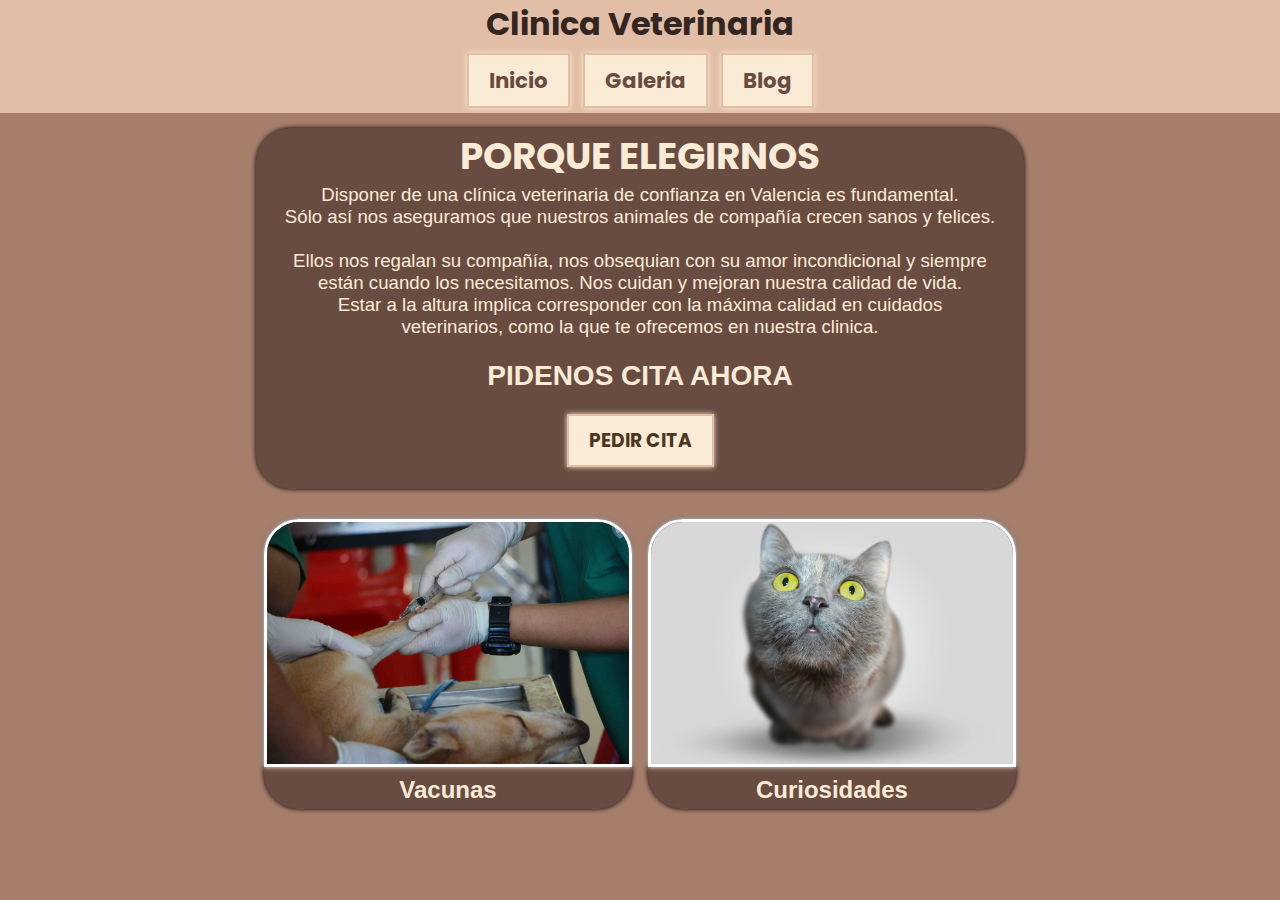
<file: index.html>
<!DOCTYPE html>
<html lang="en">
<head>
    <meta charset="UTF-8">
    <meta name="viewport" content="width=device-width, initial-scale=1.0">

    <link rel="stylesheet" href="CSS/estilos.css">
    <link rel="shortcut icon" href="images/" type="image/png">

    <meta charset="UTF-8">
    <meta name="ClinicaVeterinaria" content="clincia veterinaria">
    <meta name="author" content="Edgar Lopez">
    <meta name="description" content="Pagina principal-Clinica">
    <meta name="copyright" content="Edgar Lopez">
    <meta name="keywords" content="Clinica, clinica, clinica veterinaria, veterinario">
    <meta name="organization" content="EddyjejeXD">
    <meta name="language" content="es">
    <title>Clincia Veterinaria - Home</title>
</head>

<body>
    <main>
        <header>

            <h1>Clinica Veterinaria</h1>

            <nav class="menu">
                <ul>
                    <li><a href="index.html">Inicio</a></li>
                    <li><a href="galeria.html">Galeria</a></li>
                    <li><a href="blog.html">Blog</a></li>
                </ul>
            </nav>


        </header>
        <section class="seccionPrincipal">

            <div class="contenedorA">

                <div class="contenidoA">

                    <h1>PORQUE ELEGIRNOS</h1>

                    <p>Disponer de una clínica veterinaria de confianza en Valencia es fundamental. <br>
                        Sólo así nos aseguramos que nuestros animales de compañía crecen sanos y felices. <br>

                        <br>

                        Ellos nos regalan su compañía, nos obsequian con su amor incondicional y siempre <br>
                        están cuando los necesitamos. Nos cuidan y mejoran nuestra calidad de vida. <br>
                        Estar a la altura implica corresponder con la máxima calidad en cuidados <br>
                        veterinarios, como la que te ofrecemos en nuestra clinica. <br>
                    </p>

                    <br>

                    <h2>PIDENOS CITA AHORA</h2>

                    <br>

                    <div class="boton">
                        <a href="pedircita.html">PEDIR CITA</a>
                    </div>

                    <br>

                </div>

            </div>

            <div class="contenedorB">

                <div class="contenedorC">

                    <div class="contenidoC">

                        <figure>
                            <img src="images/pinchazo.jpg" alt="gato">

                        </figure>

                        <h2>Vacunas</h2>

                    </div>

                </div>

                <div class="contenedorC">

                    <div class="contenidoC">

                        <figure>
                            <img src="images/gato.jpg" alt="gato">

                        </figure>

                        <h2>Curiosidades</h2>

                    </div>

                </div>

            </div>

        </section>
    </main>
</body>
</html>
</file>
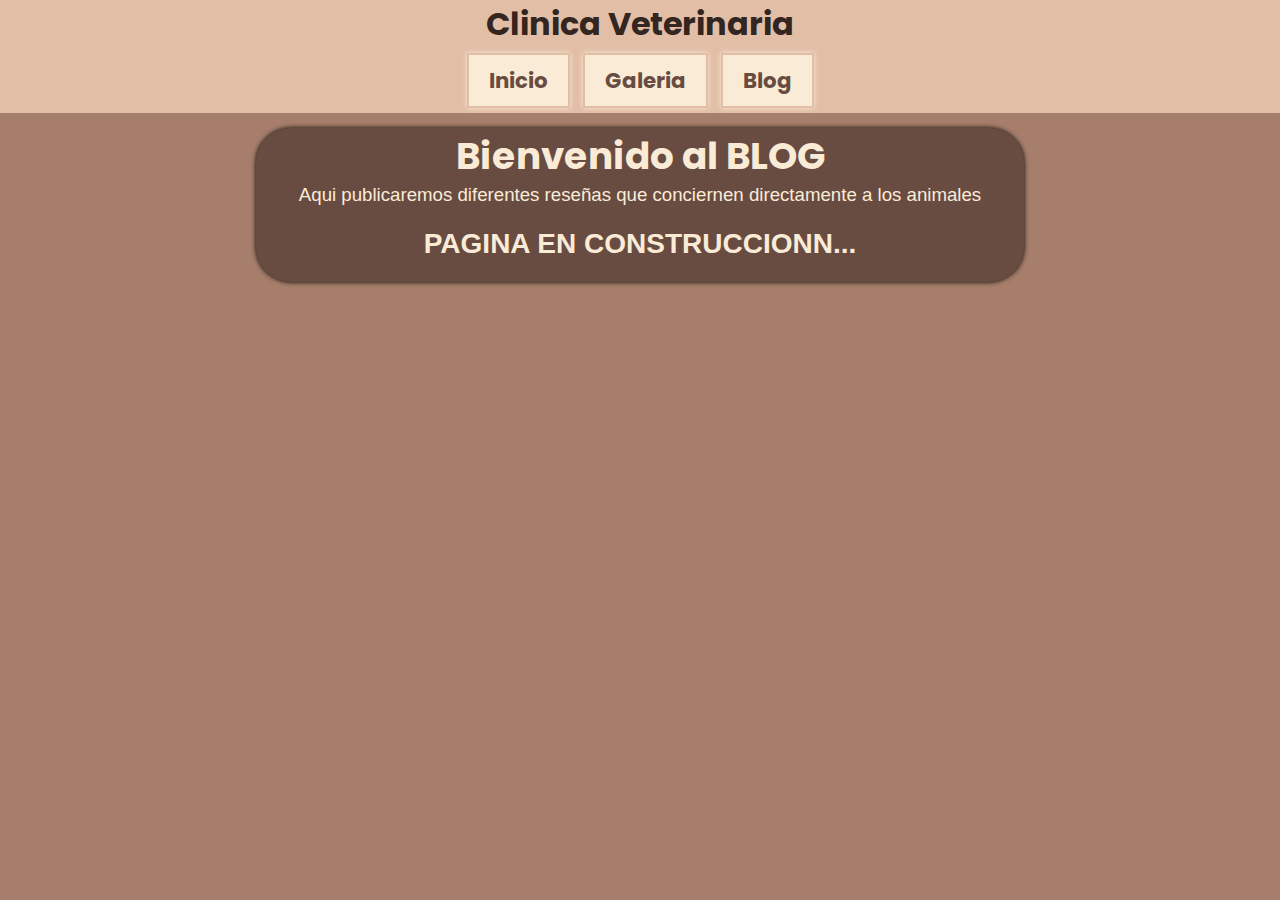
<file: blog.html>
<!DOCTYPE html>
<html lang="en">
<head>
    <meta charset="UTF-8">
    <meta name="viewport" content="width=device-width, initial-scale=1.0">

    <link rel="shortcut icon" href="images/clinicaveterinaria.png" type="image/png">
    <link rel="stylesheet" href="CSS/estilos.css">

    <meta charset="UTF-8">
    <meta name="ClinicaVeterinaria" content="clincia veterinaria">
    <meta name="author" content="Edgar Lopez">
    <meta name="description" content="Pagina principal-Clinica">
    <meta name="copyright" content="Edgar Lopez">
    <meta name="keywords" content="Clinica, clinica, clinica veterinaria, veterinario">
    <meta name="organization" content="EddyjejeXD">
    <meta name="language" content="es">
    <title>Clincia Veterinaria - Blog</title>
</head>

<body>
    <main>
        <header>

            <h1>Clinica Veterinaria</h1>

            <nav class="menu">
                <ul>
                    <li><a href="index.html">Inicio</a></li>
                    <li><a href="galeria.html">Galeria</a></li>
                    <li><a href="blog.html">Blog</a></li>
                </ul>
            </nav>

        </header>
        <section>
            <div class="contenedorA">
                <div class="contenidoA">
                    <h1>Bienvenido al BLOG</h1>

                    <p>Aqui publicaremos diferentes reseñas que conciernen directamente a los animales</p>



                    <br>

                    <h2>PAGINA EN CONSTRUCCIONN...</h2>

                    <br>

                </div>
            </div>
        </section>

    </main>
</body>
</html>
</file>
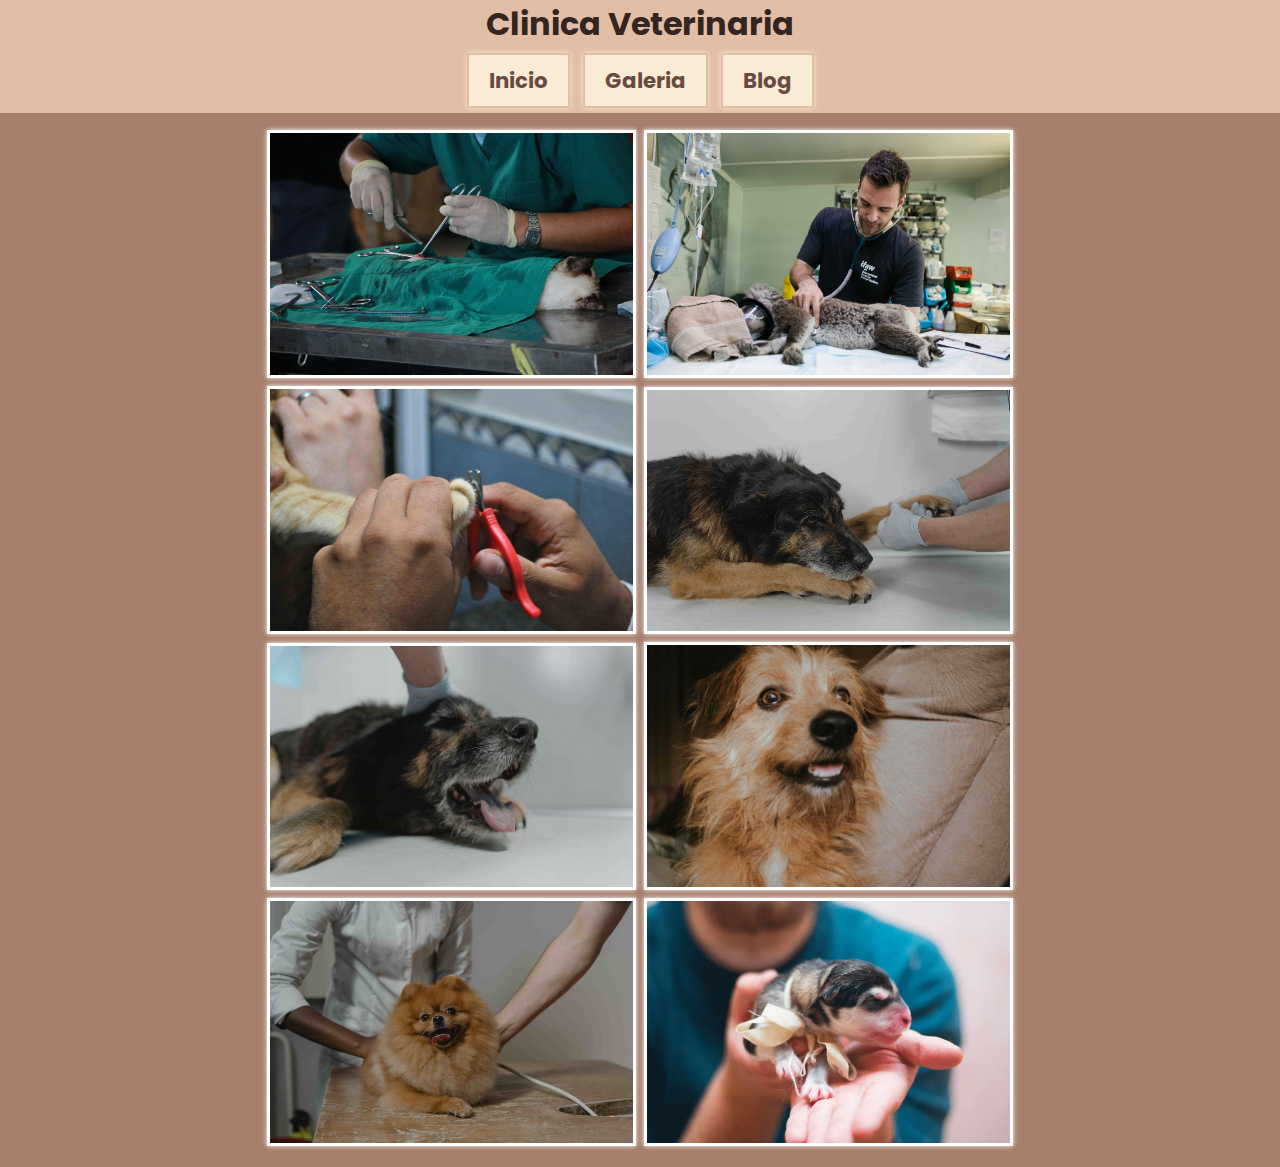
<file: galeria.html>
<!DOCTYPE html>
<html lang="en">
<head>
    <meta charset="UTF-8">
    <meta name="viewport" content="width=device-width, initial-scale=1.0">

    <link rel="shortcut icon" href="images/clinicaveterinaria.png" type="image/png">
    <link rel="stylesheet" href="CSS/estilos.css">

    <meta charset="UTF-8">
    <meta name="ClinicaVeterinaria" content="clincia veterinaria">
    <meta name="author" content="Edgar Lopez">
    <meta name="description" content="Pagina principal-Clinica">
    <meta name="copyright" content="Edgar Lopez">
    <meta name="keywords" content="Clinica, clinica, clinica veterinaria, veterinario">
    <meta name="organization" content="EddyjejeXD">
    <meta name="language" content="es">
    <title>Clincia Veterinaria - Galeria</title>
</head>

<body>
    <main>
        <header>

            <h1>Clinica Veterinaria</h1>

            <nav class="menu">
                <ul>
                    <li><a href="index.html">Inicio</a></li>
                    <li><a href="galeria.html">Galeria</a></li>
                    <li><a href="blog.html">Blog</a></li>
                </ul>
            </nav>

        </header>
        <section>
            <div class="contenedorB">
                <div class="contenedorE">

                    <img src="images/operacion.jpg" alt="operacion">
                    <img src="images/koala.jpg" alt="koala">

                </div>

                <div class="contenedorE">

                    <img src="images/uñas.jpg" alt="cortar uñas">
                    <img src="images/patita.jpg" alt="patita">
   
                </div>

                <div class="contenedorE">

                    <img src="images/bbostezo.jpg" alt="bostezar">
                    <img src="images/felix.jpg" alt="felix">
   
                </div>

                <div class="contenedorE">

                    <img src="images/chiguagua.jpg" alt="chiguagua">
                    <img src="images/bebe.jpg" alt="bebe">
   
                </div>
            
            </div>
        </section>

    </main>
</body>
</html>
</file>
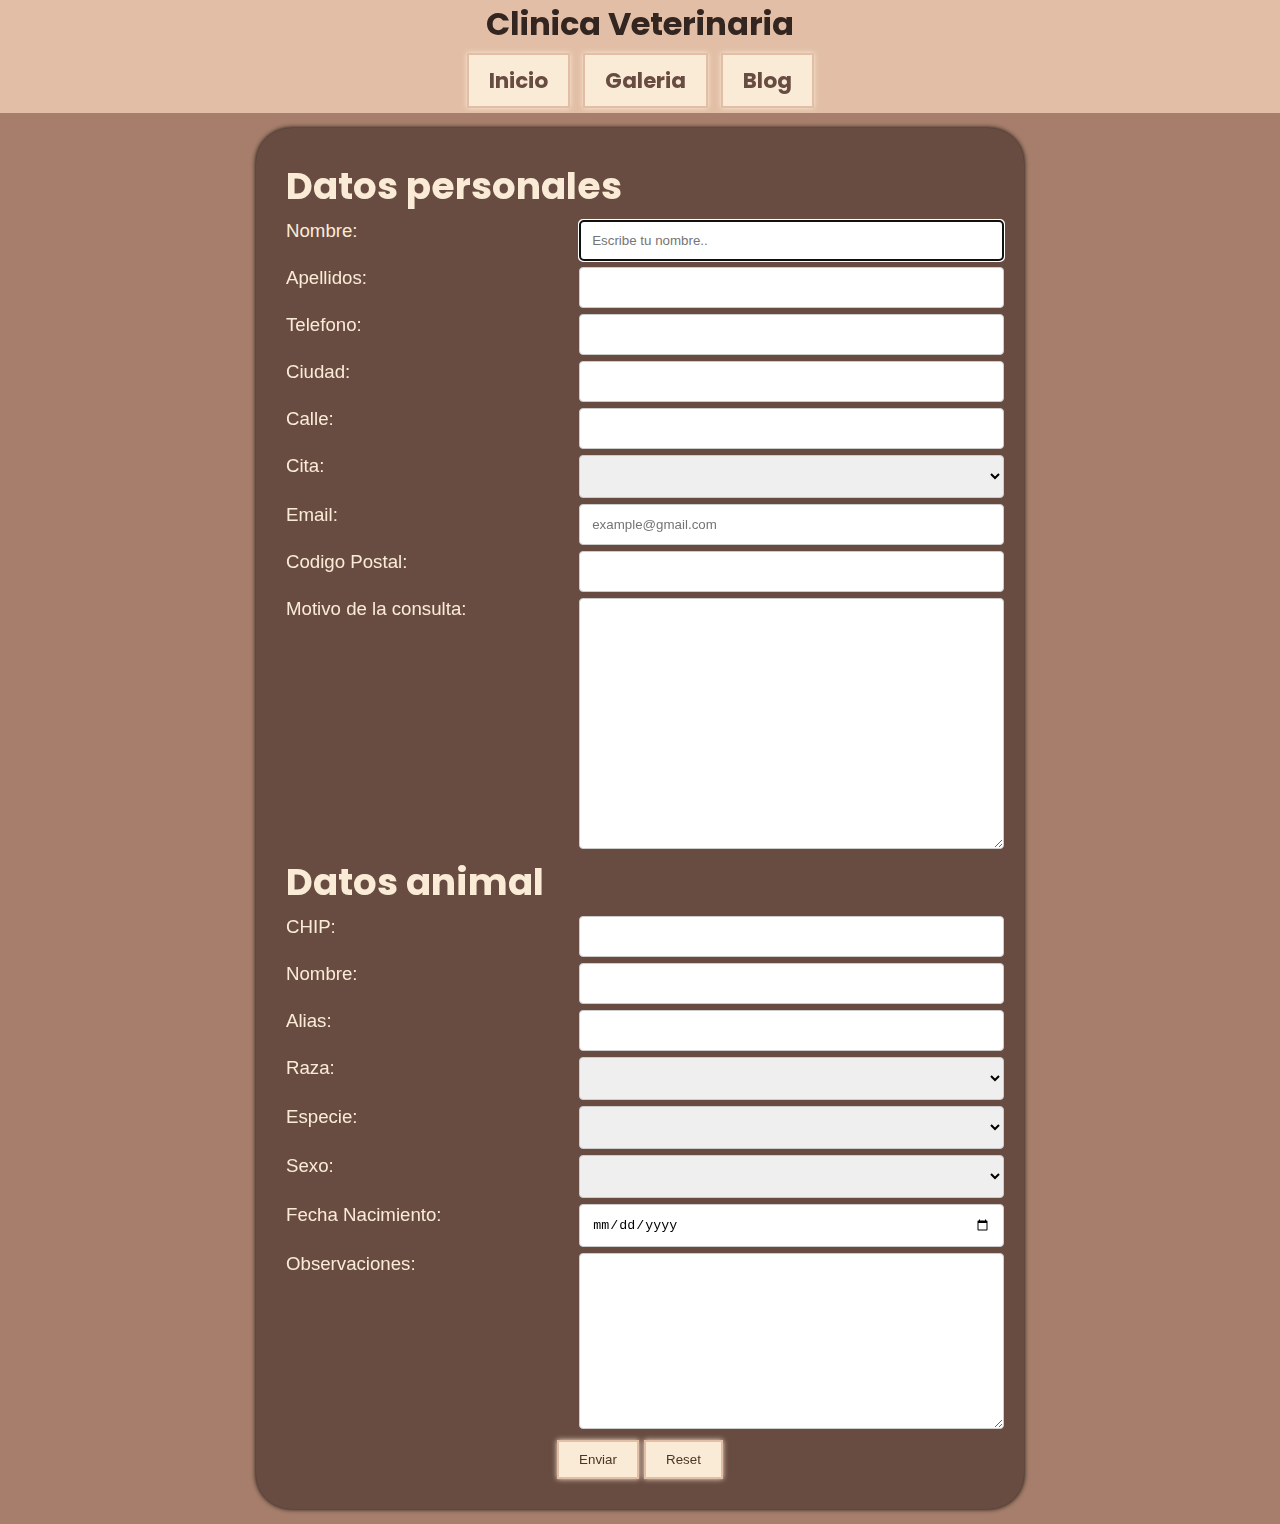
<file: pedircita.html>
<!DOCTYPE html>
<html lang="en">
<head>
    <meta charset="UTF-8">
    <meta name="viewport" content="width=device-width,initial-scale=1,maximum-scale=1,user-scalable=no">

    <meta http-equiv="X-UA-Compatible" content="IE=edge,chrome=1">
    <meta name="HandheldFriendly" content="true">

    <link rel="shortcut icon" href="images/clinicaveterinaria.png" type="image/png">
    <link rel="stylesheet" href="CSS/estilos.css">

    <meta charset="UTF-8">
    <meta name="ClinicaVeterinaria" content="clincia veterinaria">
    <meta name="author" content="Edgar Lopez">
    <meta name="description" content="Pagina principal-Clinica">
    <meta name="copyright" content="Edgar Lopez">
    <meta name="keywords" content="contacto, Clinica, clinica, clinica veterinaria, veterinario">
    <meta name="organization" content="EddyjejeXD">
    <meta name="language" content="es">
    <title>Clincia Veterinaria - Contacto</title>
</head>

<body>
    <main>
        <header>
            <h1>Clinica Veterinaria</h1>

            <nav class="menu">
                <ul>
                    <li><a href="index.html">Inicio</a></li>
                    <li><a href="galeria.html">Galeria</a></li>
                    <li><a href="blog.html">Blog</a></li>
                </ul>
            </nav>

        </header>
        <section class="seccionFormulario">
            <div class="contenedorD">

                <div class="contenidoD">
                    <form method="post" id="formulario" name="formulario" action="">

                        <h1>Datos personales</h1>

                        <div class="fila">
                            <div class="columna25">
                                <label for="id_nombre">Nombre:</label>
                            </div>
                            <div class="columna75">
                                <input type="text" name="id_nombre" id="id_nombre" placeholder="Escribe tu nombre.." autofocus>   
                            </div>
                        </div>

                        <div class="fila">
                            <div class="columna25">
                                <label for="id_apellidos">Apellidos: </label>
                            </div>
                            <div class="columna75">
                                <input type="text" name="id_apellidos" id="id_apellidos"> 
                            </div>
                        </div>

                        <div class="fila">
                            <div class="columna25">
                                <label for="id_tel">Telefono: </label>
                            </div>
                            <div class="columna75">
                                <input type="text"  name="id_tel" id="id_tel">
                            </div>
                        </div>

                        <div class="fila">
                            <div class="columna25">
                                <label for="id_poblacion">Ciudad: </label>
                            </div>
                            <div class="columna75">
                                <input type="text" name="id_poblacion" id="id_poblacion">    
                            </div>
                        </div>

                        <div class="fila">
                            <div class="columna25">
                                <label for="id_poblacion">Calle: </label>
                            </div>
                            <div class="columna75">
                                <input type="text" name="id_poblacion" id="id_poblacion">    
                            </div>
                        </div>

                        <div class="fila">
                            <div class="columna25">
                                <label for="id_preferenciacita">Cita:</label>
                            </div>
                            <div class="columna75">
                                <select name="id_preferenciacita" id="id_preferenciacita">
                                    <optgroup  label=" PREFERENCIA DE HORARIO DE CITA">
                                        <option value="" selected></option>
                                        <option value="">Mañanas</option>
                                        <option value="">Tardes</option>
                                    </optgroup>
                                </select>   
                            </div>
                        </div>

                        <div class="fila">
                            <div class="columna25">
                                <label for="id_email">Email: </label>
                            </div>
                            <div class="columna75">
                                <input type="email" name="id_email" id="id_email" placeholder="example@gmail.com"> 
                            </div>
                        </div>

                        <div class="fila">
                            <div class="columna25">
                                <label for="id_codigopostal">Codigo Postal:</label>
                            </div>
                            <div class="columna75">
                                <input type="text" pattern="[0-9]{5}" name="id_codigopostal" id="id_codigopostal"  title="Inserte los 5 numeros de su codigo postal" >   
                            </div>
                        </div>

                        <div class="fila">
                            <div class="columna25">
                                <label for="id_motivoconsulta">Motivo de la consulta: </label>
                            </div>
                            <div class="columna75">
                                <textarea name="id_motivoconsulta" id="id_motivoconsulta" cols="120" rows="15"></textarea>
                            </div>
                        </div>

                        
                        <h1>Datos animal</h1>
                        

                        <div class="fila">
                            <div class="columna25">
                                <label for="id_chip">CHIP:</label> 
                            </div>
                            <div class="columna75">
                                <input type="text" name="chip" id="id_chip" maxlength="50">
                            </div>
                        </div>

                        <div class="fila">
                            <div class="columna25">
                                <label for="id_nombreanimal">Nombre:</label>
                            </div>
                            <div class="columna75">
                                <input type="text" name="nombreanimal" id="id_nombreanimal">
                            </div>
                        </div>

                        <div class="fila">
                            <div class="columna25">
                                <label for="id_alias">Alias: </label>  
                            </div>
                            <div class="columna75">
                                <input type="text" name="alias" id="id_alias">
                            </div>
                        </div>

                        <div class="fila">
                            <div class="columna25">
                                <label for="id_razas">Raza: </label> 
                            </div>
                            <div class="columna75">
                                <select name="razas" id="id_razas">
                                    <optgroup  label="Raza">
                                        <option value="" selected></option>
                                        <option value=""></option>
                                        <option value=""></option>
                                        <option value=""></option>
                                        <option value=""></option>
                                    </optgroup>
                                </select>
                            </div>
                        </div>

                        <div class="fila">
                            <div class="columna25">
                                <label for="id_especies">Especie: </label>
                            </div>
                            <div class="columna75">
                                <select name="especies" id="id_especies">
                                    <optgroup  label="especie">
                                        <option value="" selected></option>
                                        <option value=""></option>
                                        <option value=""></option>
                                        <option value=""></option>
                                        <option value=""></option>
                                    </optgroup>
                                </select>
                            </div>
                        </div>

                        <div class="fila">
                            <div class="columna25">
                                <label for="id_sexos">Sexo: </label>
                            </div>
                            <div class="columna75">
                                <select name="id_sexos" id="id_sexos" >
                                    <optgroup  label="sexo">
                                        <option value="" selected></option>
                                        <option value="macho">Macho</option>
                                        <option value="hembra">Hembra</option>
                                    </optgroup>
                                </select>
                            </div>
                        </div>

                        <div class="fila">
                            <div class="columna25">
                                <label for="id_fechanacimiento">Fecha Nacimiento: </label>
                            </div>
                            <div class="columna75">
                                <input type="date" name="id_fechanacimiento" id="id_fechanacimiento"> 
                            </div>
                        </div>

                        <div class="fila">
                            <div class="columna25">
                                <label for="id_observaciones">Observaciones: </label>
                            </div>
                            <div class="columna75">
                                <textarea name="observaciones" id="id_observaciones" cols="120" rows="10"></textarea>
                            </div>
                        </div>

                        <div class="fila">
                            <div class="columna25">
                                
                            </div>
                            <div class="columna75">
                                
                            </div>
                        </div>
                        

                        

                        <div class="fila2">
                            <div class="botones">
                                <input type="submit" value="Enviar">
                                <input type="reset" value="Reset">
                            </div>
                        </div>
                    </form>
                </div>
               
            </div>
        </section>

    </main>
</body>
</html>
</file>
<file: CSS/estilos.css>
* {
    box-sizing: border-box;
    margin: 0;
    padding: 0;
}

body {
    background-color:  #A67E6B;
}


/*TITULO*/
header {
    text-align: center;
    background-color: #E2BEA6;
    font-family: "Poppins-Bold";
    color:#33251f;

}



/*MENU DE NAVEGACION */

.menu {
    overflow: auto;
    text-align: center;
}
  
.menu li{
    display: inline-block;
    padding: 5px;
}

nav a:link, a:visited{
    background-color:#faebd7;
    color: #694C41;
    padding: 10px 20px;
    text-align: center;
    text-decoration: none;
    display: inline-block;
    border:#E2BEA6 2px solid;
    box-shadow: 0px 0px 5px #faebd7;
    font-size: 16pt;


}

nav a:hover, a:active {
    background-color: #E2BEA6 ;
    color: black;
    border:#faebd7 2px solid;
    box-shadow: 0px 0px 5px #E2BEA6;

}

/*SECCION PRINCIPAL*/


/*CONTENEDOR A*/

.contenedorA{
    background-color: #694C41;
    border-radius: 35px;
    width: 60%;
    margin: 15px auto;
    box-shadow: 0px 0px 5px black;
    text-align: center;
    
}

.contenidoA h1{
    font-family: "Poppins-Bold";
}

.contenidoA{
    font-family: 'Segoe UI', Tahoma, Geneva, Verdana, sans-serif;
    font-size: 14pt;
    color: #faebd7;
    text-align: center;
}

/*CONTENEDOR B*/
.contenedorB{
    width: 60%;
    margin: 15px auto;
    text-align: center;
}


/*CONTENEDOR C*/
.contenedorC {
    background-color: #694C41;
    border-radius: 35px;
    width: 48%;
    margin: 15px 1%;
    box-shadow: 0px 0px 5px black;
    float: left;
}

.contenidoC img{
    width: 100%;
    border-top-left-radius: 35px;
    border-top-right-radius: 35px;
    box-shadow: 0px 0px 5px white;
    border: white 3px solid;
}

.contenidoC h2{
    font-family: 'Segoe UI', Tahoma, Geneva, Verdana, sans-serif;
    padding: 5px;
    text-align: center;
    color: #faebd7;
}

/*CONTENEDOR D*/
.contenedorD{
    background-color: #694C41;
    border-radius: 35px;
    width: 60%;
    margin: 15px auto;
    box-shadow: 0px 0px 5px black;
}

.contenidoD h1{
    font-family: "Poppins-Bold";
}

.contenidoD{
    font-family: 'Segoe UI', Tahoma, Geneva, Verdana, sans-serif;
    font-size: 14pt;
    color: #faebd7;
    
}

/*CONTENEDOR E*/

.conteendorE{
    border-radius: 35px;
    width: 48%;
    margin: 15px 1%;
    box-shadow: 0px 0px 5px black;
    float: left;
}


/*ESTILO BOTONES*/

.boton a:link, a:visited{
    font-family: "Poppins-Bold";
    background-color:#faebd7;
    color: #4B3621;
    padding: 10px 20px;
    text-align: center;
    text-decoration: none;
    display: inline-block;
    border:#E2BEA6 2px solid;
    box-shadow: 0px 0px 5px #faebd7;
       
}
    
div.boton a:hover, a:active {
    background-color: #E2BEA6 ;
    color: black;
    border:#faebd7 2px solid;
    box-shadow: 0px 0px 5px #E2BEA6;   
}


input[type=submit],[type=reset] {
    background-color:#faebd7;
    color: #4B3621;
    padding: 10px 20px;
    text-align: center;
    cursor: pointer;
    display: inline-block;
    border:#E2BEA6 2px solid;
    box-shadow: 0px 0px 5px #faebd7;
    font-family: 'Segoe UI', Tahoma, Geneva, Verdana, sans-serif;
}

input[type=submit]:hover, [type=reset]:hover {
    background-color: #E2BEA6;
}


/*FORMULARIO*/
label {

    padding: 0px 0px 12px;
    display: inline-block;
}
  

form{
    border-radius: 5px;
    padding: 30px;
}
  
.columna25 {
    float: left;
    width: 40%;
    margin-top: 6px;
}
  
.columna75 {
    float: left;
    width: 60%;
    margin-top: 6px;
}
  
input[type=text],[type=email],[type=date], select, textarea {
    width: 100%;
    padding: 12px;
    margin-left: 10px;
    border: 1px solid #ccc;
    border-radius: 4px;
    resize: vertical;
}

.fila:after{
    content: "";
    display: table;
    clear: both;
}

.fila2{
    text-align: center;
}


/*GALERIA*/

.contenedorE img{
    width: 48%;
    box-shadow: 0px 0px 5px white;
    border: white 3px solid;
    margin: 2px 2px;
}

/*RESPONSIVE PARA MOVILES*/

@media only screen and (max-width:620px) {
    .menu, .main, .seccionPrincipal .contenedorA, .contenedorB{
      width:100%;
    }

    .seccionFormulario .contenedorA, .contenedorB{
        width: 100%;
    }

    .columna25, .columna75 {
        width: 100%;
        margin-top: 0;
    }

    .input[type=submit],[type=reset]{
        width: 100%;
        margin: 0 auto;
    }
}

/*FUENTES IMPORTADAS*/

@font-face {
    font-family: "Poppins-Bold";
    src: url("../fonts/Poppins-Bold.ttf");
}
</file>
